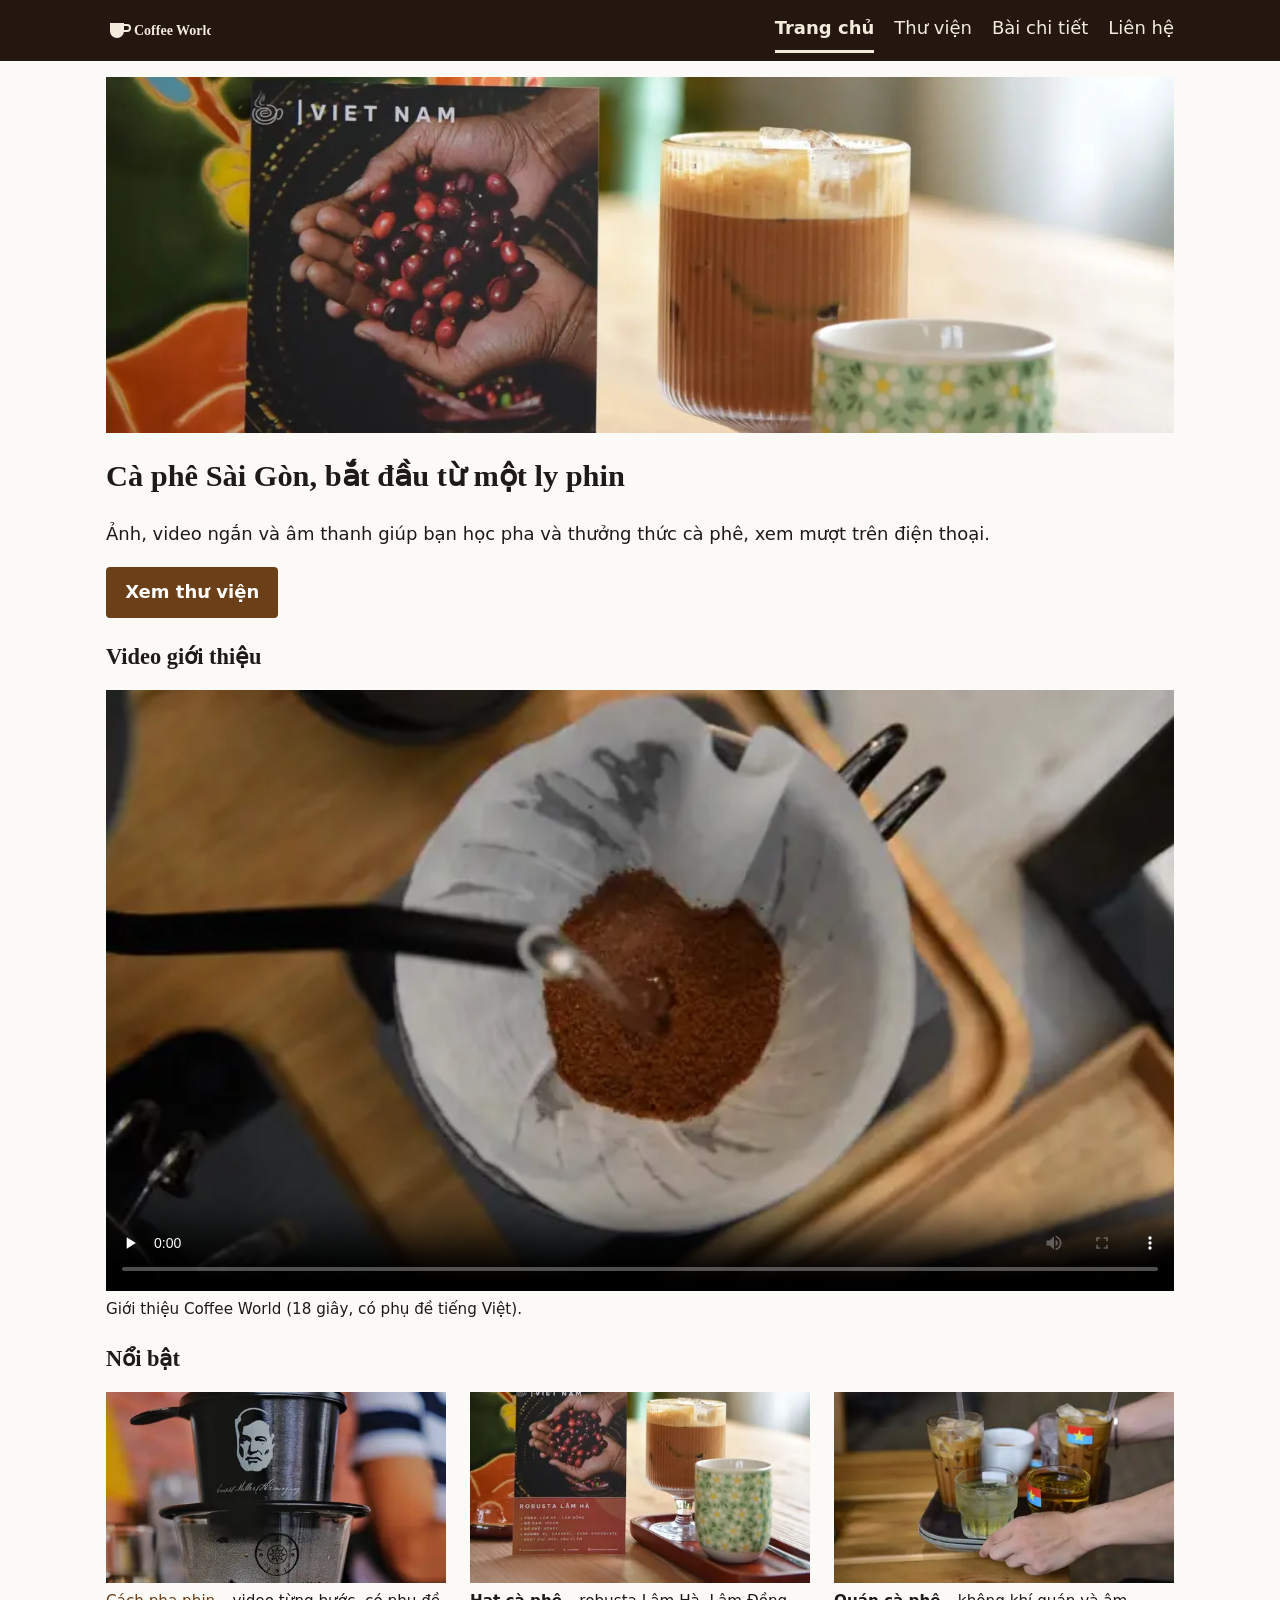
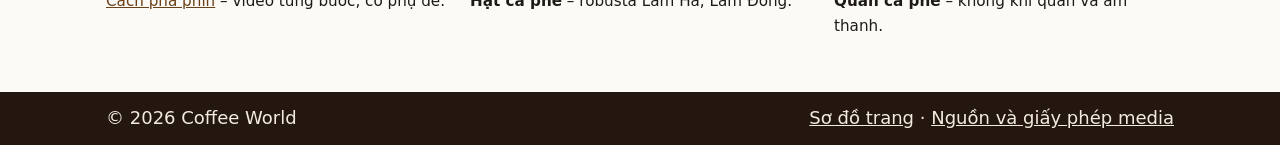
<file: index.html>
<!DOCTYPE html>
<html lang="vi">
<head>
<meta charset="utf-8">
<meta name="viewport" content="width=device-width, initial-scale=1">
<title>Trang chủ | Coffee World</title>
<meta name="description" content="Học pha và thưởng thức cà phê bằng ảnh, video ngắn và âm thanh.">
<link rel="stylesheet" href="css/site.css">
</head>
<body>
<a class="skip" href="#main">Bỏ qua điều hướng</a>
<header>
<div class="bar">
<a class="logo" href="index.html"><img src="img/logo.svg" width="105" height="30" alt="Coffee World – về trang chủ"></a>
<nav aria-label="Menu chính"><ul><li><a href="index.html" aria-current="page">Trang chủ</a></li><li><a href="library.html">Thư viện</a></li><li><a href="detail.html">Bài chi tiết</a></li><li><a href="contact.html">Liên hệ</a></li></ul></nav>
</div>
</header>
<main id="main">
<picture class="hero">
<img src="img/banner-1280.webp" srcset="img/banner-480.webp 480w, img/banner-960.webp 960w, img/banner-1280.webp 1280w" sizes="(min-width: 1100px) 1068px, 100vw" width="1280" height="427" alt="Thẻ giới thiệu hạt robusta Lâm Hà bên cạnh ly cà phê sữa đá">
</picture>
<section class="intro">
<h1>Cà phê Sài Gòn, bắt đầu từ một ly phin</h1>
<p>Ảnh, video ngắn và âm thanh giúp bạn học pha và thưởng thức cà phê, xem mượt trên điện thoại.</p>
<a class="btn" href="library.html">Xem thư viện</a>
</section>
<section>
<h2>Video giới thiệu</h2>
<figure class="video">
<video controls preload="none" poster="img/poster-intro.webp" width="640" height="360">
<source src="video/intro.mp4" type="video/mp4">
<source src="video/intro.webm" type="video/webm">
<track kind="subtitles" src="media/intro-vi.vtt" srclang="vi" label="Tiếng Việt" default>
<p>Trình duyệt không hỗ trợ video. <a href="video/intro.mp4">Tải video (MP4)</a>.</p>
</video>
<figcaption>Giới thiệu Coffee World (18 giây, có phụ đề tiếng Việt).</figcaption>
</figure>
</section>
<section>
<h2>Nổi bật</h2>
<ul class="grid">
<li><figure><img src="img/thumb-01.webp" width="480" height="270" loading="lazy" alt="Phin cà phê màu đen đặt trên ly thủy tinh"><figcaption><a href="detail.html">Cách pha phin</a> – video từng bước, có phụ đề.</figcaption></figure></li>
<li><figure><img src="img/thumb-02.webp" width="480" height="270" loading="lazy" alt="Thẻ giới thiệu hạt robusta Lâm Hà, ly cà phê sữa đá và tách nhỏ trên khay gỗ"><figcaption><strong>Hạt cà phê</strong> – robusta Lâm Hà, Lâm Đồng.</figcaption></figure></li>
<li><figure><img src="img/thumb-03.webp" width="480" height="270" loading="lazy" alt="Khay có hai ly cà phê sữa đá và hai ly trà đá được bưng ra bàn"><figcaption><strong>Quán cà phê</strong> – không khí quán và âm thanh.</figcaption></figure></li>
</ul>
</section>
</main>
<footer>
<div class="bar">
<p>© 2026 Coffee World</p>
<p><a href="sitemap.html">Sơ đồ trang</a> · <a href="media/README.md">Nguồn và giấy phép media</a></p>
</div>
</footer>
</body>
</html>
</file>
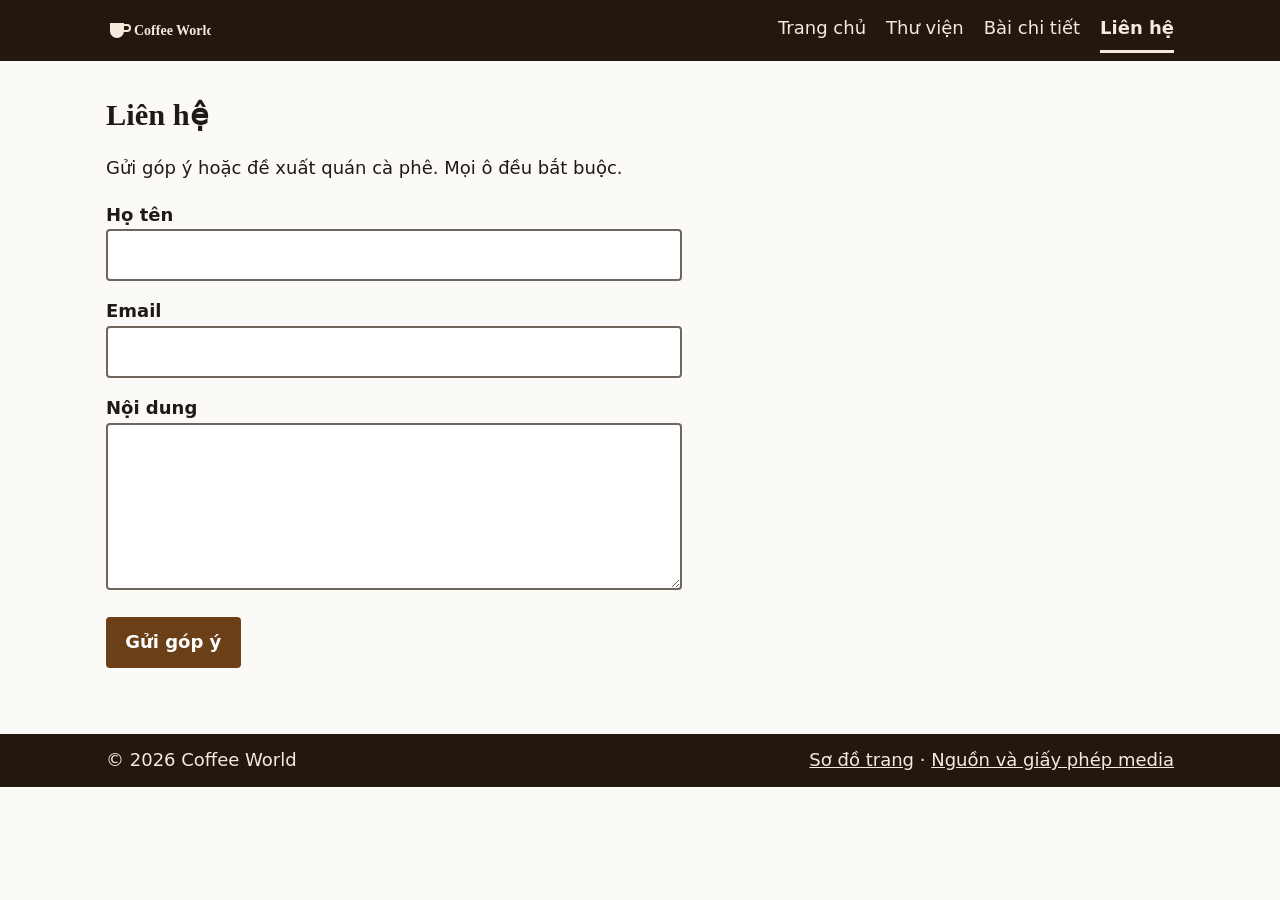
<file: contact.html>
<!DOCTYPE html>
<html lang="vi">
<head>
<meta charset="utf-8">
<meta name="viewport" content="width=device-width, initial-scale=1">
<title>Liên hệ | Coffee World</title>
<meta name="description" content="Gửi góp ý hoặc đề xuất quán cà phê cho Coffee World.">
<link rel="stylesheet" href="css/site.css">
</head>
<body>
<a class="skip" href="#main">Bỏ qua điều hướng</a>
<header>
<div class="bar">
<a class="logo" href="index.html"><img src="img/logo.svg" width="105" height="30" alt="Coffee World – về trang chủ"></a>
<nav aria-label="Menu chính"><ul><li><a href="index.html">Trang chủ</a></li><li><a href="library.html">Thư viện</a></li><li><a href="detail.html">Bài chi tiết</a></li><li><a href="contact.html" aria-current="page">Liên hệ</a></li></ul></nav>
</div>
</header>
<main id="main">
<h1>Liên hệ</h1>
<p>Gửi góp ý hoặc đề xuất quán cà phê. Mọi ô đều bắt buộc.</p>
<form action="mailto:ban@example.com" method="post" enctype="text/plain">
<label for="ten">Họ tên</label>
<input id="ten" name="ten" type="text" autocomplete="name" required>
<label for="email">Email</label>
<input id="email" name="email" type="email" autocomplete="email" required>
<label for="nd">Nội dung</label>
<textarea id="nd" name="noidung" rows="5" required></textarea>
<p><button class="btn" type="submit">Gửi góp ý</button></p>
</form>
</main>
<footer>
<div class="bar">
<p>© 2026 Coffee World</p>
<p><a href="sitemap.html">Sơ đồ trang</a> · <a href="media/README.md">Nguồn và giấy phép media</a></p>
</div>
</footer>
</body>
</html>
</file>
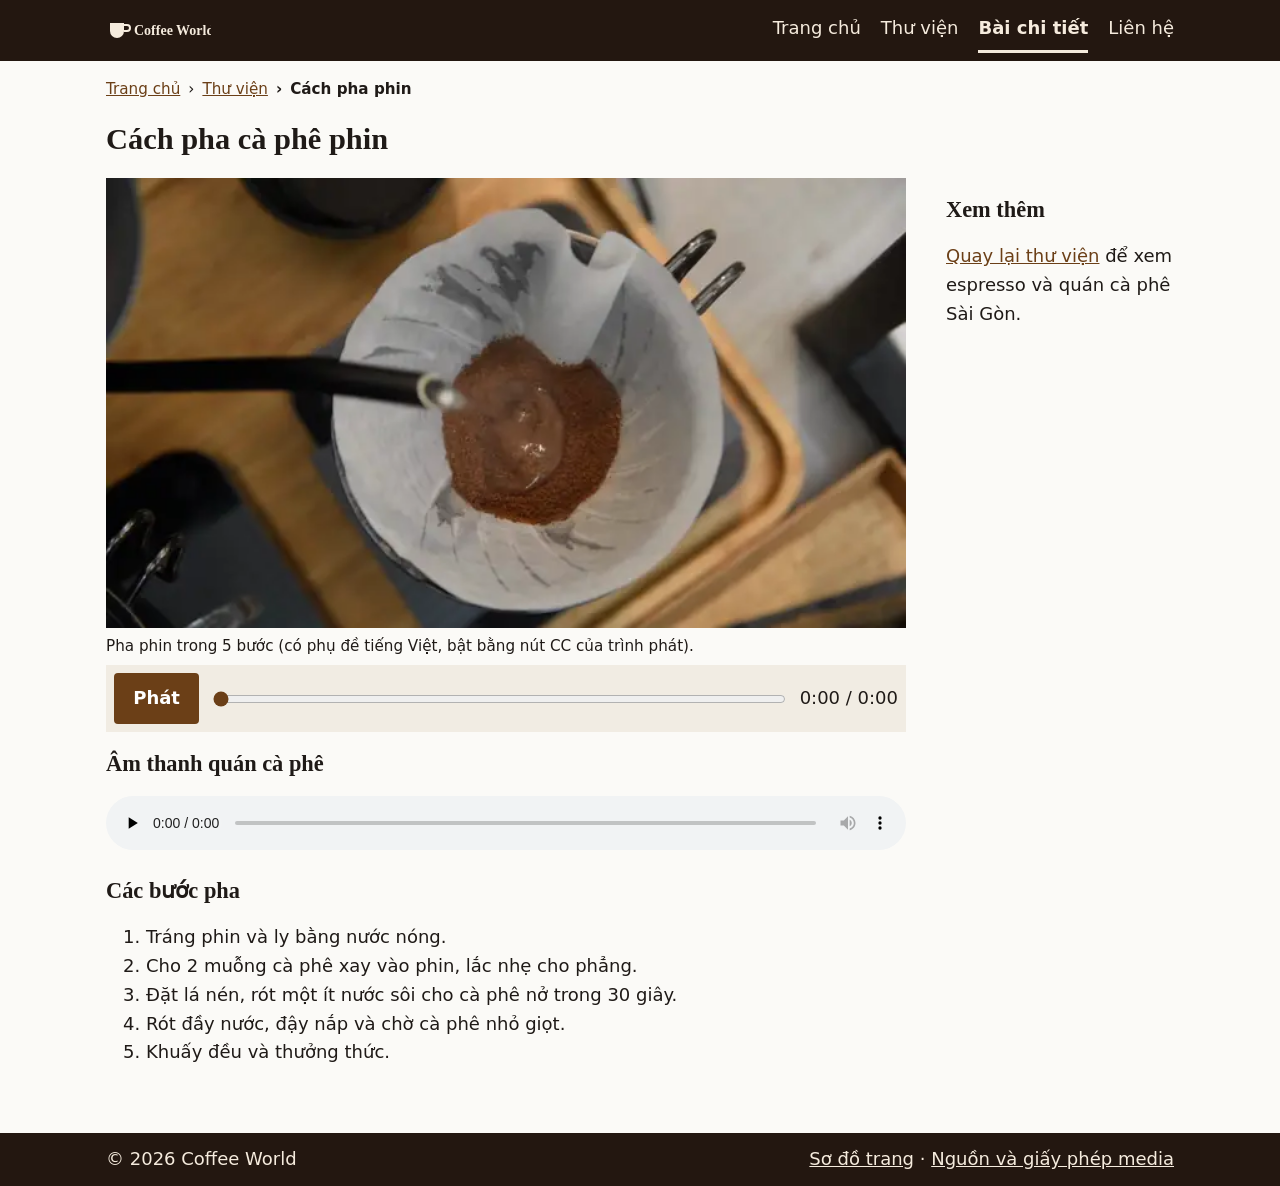
<file: detail.html>
<!DOCTYPE html>
<html lang="vi">
<head>
<meta charset="utf-8">
<meta name="viewport" content="width=device-width, initial-scale=1">
<title>Cách pha cà phê phin | Coffee World</title>
<meta name="description" content="Hướng dẫn pha cà phê phin bằng video có phụ đề và âm thanh.">
<link rel="stylesheet" href="css/site.css">
<script src="js/player.js" defer></script></head>
<body>
<a class="skip" href="#main">Bỏ qua điều hướng</a>
<header>
<div class="bar">
<a class="logo" href="index.html"><img src="img/logo.svg" width="105" height="30" alt="Coffee World – về trang chủ"></a>
<nav aria-label="Menu chính"><ul><li><a href="index.html">Trang chủ</a></li><li><a href="library.html">Thư viện</a></li><li><a href="detail.html" aria-current="page">Bài chi tiết</a></li><li><a href="contact.html">Liên hệ</a></li></ul></nav>
</div>
</header>
<main id="main">
<nav class="crumb" aria-label="Breadcrumb"><ol>
<li><a href="index.html">Trang chủ</a></li>
<li><a href="library.html">Thư viện</a></li>
<li aria-current="page">Cách pha phin</li>
</ol></nav>
<h1>Cách pha cà phê phin</h1>
<div class="detail">
<article>
<figure class="video">
<video id="v" controls preload="none" poster="img/poster-phin.webp" width="640" height="360">
<source src="video/phin.mp4" type="video/mp4">
<source src="video/phin.webm" type="video/webm">
<track kind="subtitles" src="media/phin-vi.vtt" srclang="vi" label="Tiếng Việt" default>
<p>Trình duyệt không hỗ trợ video. <a href="video/phin.mp4">Tải video (MP4)</a>.</p>
</video>
<figcaption>Pha phin trong 5 bước (có phụ đề tiếng Việt, bật bằng nút CC của trình phát).</figcaption>
</figure>
<div class="ctl" id="ctl" hidden>
<button class="btn" id="pp" type="button" aria-label="Phát video">Phát</button>
<input id="bar" type="range" min="0" max="100" step="0.1" value="0" aria-label="Tua video">
<span id="time">0:00 / 0:00</span>
</div>
<p id="msg" role="alert"></p>
<h2>Âm thanh quán cà phê</h2>
<audio controls preload="none">
<source src="audio/quan-ca-phe.mp3" type="audio/mpeg">
<source src="audio/quan-ca-phe.ogg" type="audio/ogg">
<p>Trình duyệt không hỗ trợ âm thanh. <a href="audio/quan-ca-phe.mp3">Tải tệp MP3</a>.</p>
</audio>
<h2>Các bước pha</h2>
<ol>
<li>Tráng phin và ly bằng nước nóng.</li>
<li>Cho 2 muỗng cà phê xay vào phin, lắc nhẹ cho phẳng.</li>
<li>Đặt lá nén, rót một ít nước sôi cho cà phê nở trong 30 giây.</li>
<li>Rót đầy nước, đậy nắp và chờ cà phê nhỏ giọt.</li>
<li>Khuấy đều và thưởng thức.</li>
</ol>
</article>
<aside aria-label="Bài liên quan">
<h2>Xem thêm</h2>
<p><a href="library.html">Quay lại thư viện</a> để xem espresso và quán cà phê Sài Gòn.</p>
</aside>
</div>
</main>
<footer>
<div class="bar">
<p>© 2026 Coffee World</p>
<p><a href="sitemap.html">Sơ đồ trang</a> · <a href="media/README.md">Nguồn và giấy phép media</a></p>
</div>
</footer>
</body>
</html>
</file>
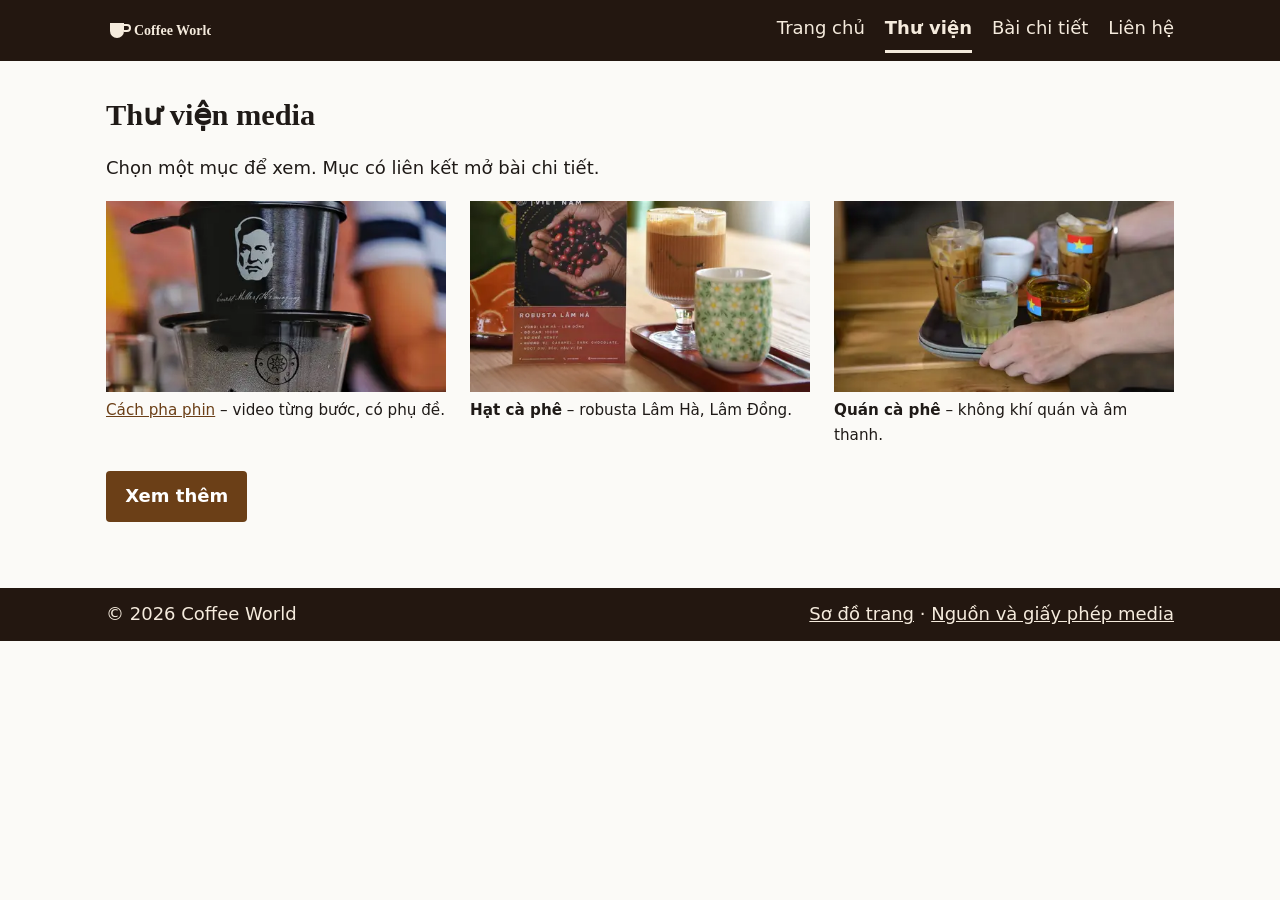
<file: library.html>
<!DOCTYPE html>
<html lang="vi">
<head>
<meta charset="utf-8">
<meta name="viewport" content="width=device-width, initial-scale=1">
<title>Thư viện media | Coffee World</title>
<meta name="description" content="Thư viện ảnh, video và âm thanh về cà phê.">
<link rel="stylesheet" href="css/site.css">
<script src="js/more.js" defer></script></head>
<body>
<a class="skip" href="#main">Bỏ qua điều hướng</a>
<header>
<div class="bar">
<a class="logo" href="index.html"><img src="img/logo.svg" width="105" height="30" alt="Coffee World – về trang chủ"></a>
<nav aria-label="Menu chính"><ul><li><a href="index.html">Trang chủ</a></li><li><a href="library.html" aria-current="page">Thư viện</a></li><li><a href="detail.html">Bài chi tiết</a></li><li><a href="contact.html">Liên hệ</a></li></ul></nav>
</div>
</header>
<main id="main">
<h1>Thư viện media</h1>
<p>Chọn một mục để xem. Mục có liên kết mở bài chi tiết.</p>
<ul class="grid" id="grid">
<li><figure><img src="img/thumb-01.webp" width="480" height="270" loading="lazy" alt="Phin cà phê màu đen đặt trên ly thủy tinh"><figcaption><a href="detail.html">Cách pha phin</a> – video từng bước, có phụ đề.</figcaption></figure></li>
<li><figure><img src="img/thumb-02.webp" width="480" height="270" loading="lazy" alt="Thẻ giới thiệu hạt robusta Lâm Hà, ly cà phê sữa đá và tách nhỏ trên khay gỗ"><figcaption><strong>Hạt cà phê</strong> – robusta Lâm Hà, Lâm Đồng.</figcaption></figure></li>
<li><figure><img src="img/thumb-03.webp" width="480" height="270" loading="lazy" alt="Khay có hai ly cà phê sữa đá và hai ly trà đá được bưng ra bàn"><figcaption><strong>Quán cà phê</strong> – không khí quán và âm thanh.</figcaption></figure></li>
</ul>
<p><button class="btn" id="more" type="button">Xem thêm</button></p>
<p id="more-msg" role="status"></p>
</main>
<footer>
<div class="bar">
<p>© 2026 Coffee World</p>
<p><a href="sitemap.html">Sơ đồ trang</a> · <a href="media/README.md">Nguồn và giấy phép media</a></p>
</div>
</footer>
</body>
</html>
</file>
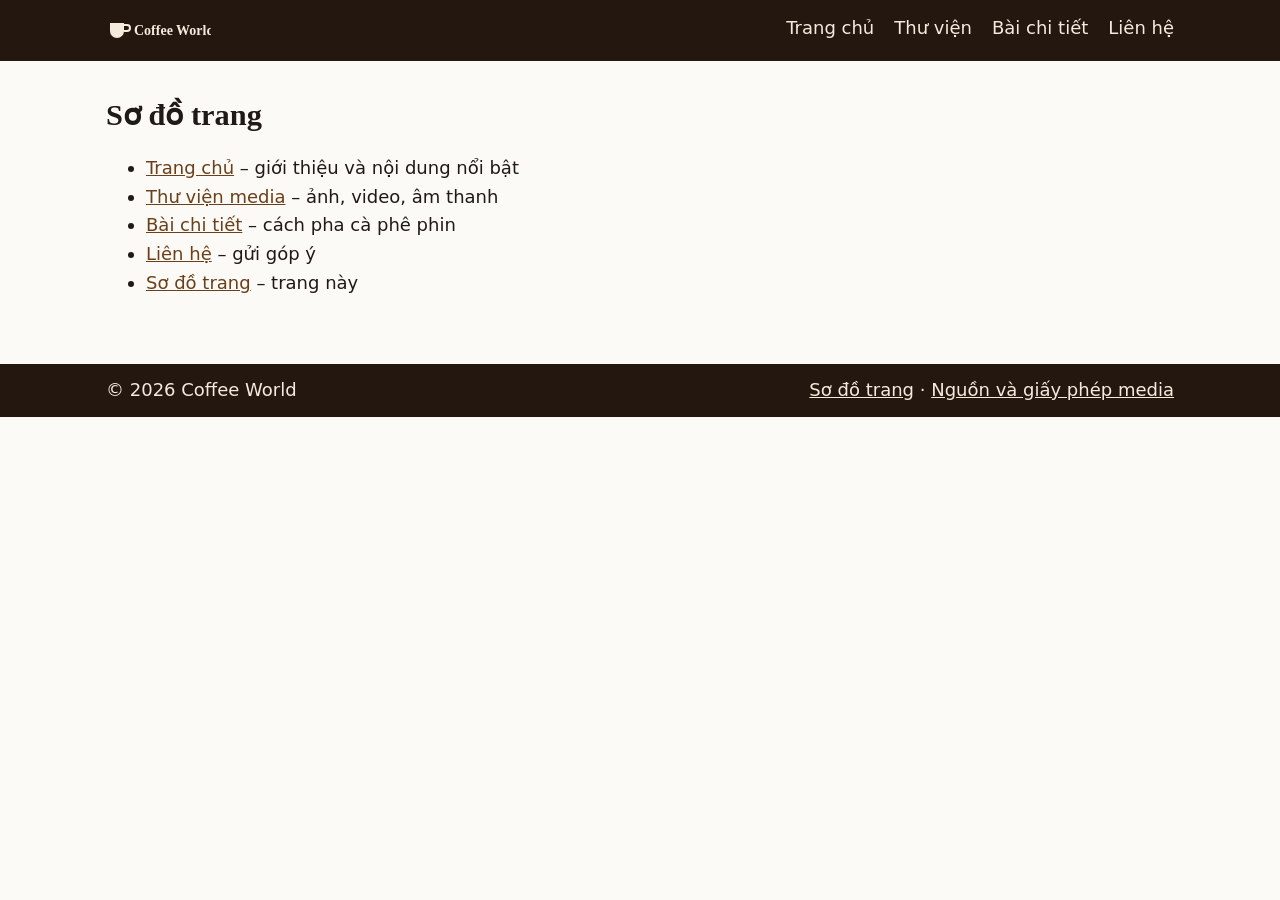
<file: sitemap.html>
<!DOCTYPE html>
<html lang="vi">
<head>
<meta charset="utf-8">
<meta name="viewport" content="width=device-width, initial-scale=1">
<title>Sơ đồ trang | Coffee World</title>
<meta name="description" content="Danh sách các trang của Coffee World.">
<link rel="stylesheet" href="css/site.css">
</head>
<body>
<a class="skip" href="#main">Bỏ qua điều hướng</a>
<header>
<div class="bar">
<a class="logo" href="index.html"><img src="img/logo.svg" width="105" height="30" alt="Coffee World – về trang chủ"></a>
<nav aria-label="Menu chính"><ul><li><a href="index.html">Trang chủ</a></li><li><a href="library.html">Thư viện</a></li><li><a href="detail.html">Bài chi tiết</a></li><li><a href="contact.html">Liên hệ</a></li></ul></nav>
</div>
</header>
<main id="main">
<h1>Sơ đồ trang</h1>
<ul>
<li><a href="index.html">Trang chủ</a> – giới thiệu và nội dung nổi bật</li>
<li><a href="library.html">Thư viện media</a> – ảnh, video, âm thanh</li>
<li><a href="detail.html">Bài chi tiết</a> – cách pha cà phê phin</li>
<li><a href="contact.html">Liên hệ</a> – gửi góp ý</li>
<li><a href="sitemap.html" aria-current="page">Sơ đồ trang</a> – trang này</li>
</ul>
</main>
<footer>
<div class="bar">
<p>© 2026 Coffee World</p>
<p><a href="sitemap.html">Sơ đồ trang</a> · <a href="media/README.md">Nguồn và giấy phép media</a></p>
</div>
</footer>
</body>
</html>
</file>
<file: css/site.css>
/* Tương phản (ước tính, kiểm tra lại bằng WebAIM): chữ #1f1a17 / nền #fbfaf7 ≈ 16:1;
   nút trắng / #6b3f17 ≈ 9:1; chữ #f5ebdd / header #231710 ≈ 14:1. */
:root{--ink:#1f1a17;--paper:#fbfaf7;--esp:#231710;--brown:#6b3f17;--steel:#2f4858;--sand:#f1ece3;--cream:#f5ebdd}
*{box-sizing:border-box}
body{margin:0;font:1.125rem/1.6 system-ui,-apple-system,"Segoe UI",Roboto,sans-serif;color:var(--ink);background:var(--paper)}
h1,h2{font-family:Georgia,"Times New Roman",serif;line-height:1.2}
h1{font-size:1.9rem}
h2{font-size:1.4rem}
img,video{max-width:100%;height:auto;display:block}
a{color:var(--brown)}
:focus-visible{outline:3px solid var(--steel);outline-offset:2px}
.skip{position:absolute;left:-999px}
.skip:focus{left:8px;top:8px;background:#fff;padding:8px;z-index:9}
header,footer{background:var(--esp);color:var(--cream)}
footer{margin-top:2rem}
footer a{color:var(--cream)}
.bar{max-width:1100px;margin:0 auto;padding:.5rem 1rem;display:flex;flex-wrap:wrap;align-items:center;justify-content:space-between;gap:.5rem}
.bar p{margin:.25rem 0}
.logo img{width:105px;height:30px}
nav ul{display:flex;flex-wrap:wrap;gap:.25rem 1.25rem;list-style:none;margin:0;padding:0}
header nav a{color:var(--cream);text-decoration:none;display:inline-block;padding:.4rem 0;border-bottom:3px solid transparent;transition:border-color .2s}
header nav a:hover{border-bottom-color:#c9a37a}
header nav a[aria-current="page"]{font-weight:700;border-bottom-color:var(--cream)}
main{max-width:1100px;margin:0 auto;padding:1rem}
.hero,.hero img{width:100%}
.btn{display:inline-block;background:var(--brown);color:#fff;font:inherit;font-weight:700;padding:.7rem 1.2rem;border:0;border-radius:4px;text-decoration:none;cursor:pointer;transition:background .2s}
.btn:hover{background:#4f2d0e}
.btn:disabled{opacity:.6;cursor:wait}
.video video{width:100%;aspect-ratio:16/9;background:#000}
figure{margin:0}
figcaption{font-size:.95rem;padding:.4rem 0}
.intro .btn{margin-bottom:.5rem}
.grid{display:grid;grid-template-columns:1fr;gap:1rem;list-style:none;margin:0;padding:0}
.grid img{width:100%;aspect-ratio:16/9;object-fit:cover}
.ctl{display:flex;align-items:center;gap:.75rem;background:var(--sand);padding:.5rem}
.ctl[hidden]{display:none}
.ctl input{flex:1;min-width:0;accent-color:var(--brown)}
.crumb ol{display:flex;flex-wrap:wrap;gap:.5rem;list-style:none;margin:0;padding:0;font-size:.95rem}
.crumb li+li::before{content:"›";margin-right:.5rem}
.crumb [aria-current]{font-weight:700}
label{display:block;font-weight:700;margin-top:1rem}
input[type=text],input[type=email],textarea{width:100%;max-width:36rem;font:inherit;padding:.6rem;border:2px solid #6f665d;border-radius:4px;background:#fff}
audio{width:100%}
@media (min-width:768px){.grid{grid-template-columns:1fr 1fr}}
@media (min-width:1100px){.grid{grid-template-columns:repeat(3,1fr);gap:1.5rem}.detail{display:grid;grid-template-columns:800px 1fr;gap:40px}}
@media (prefers-reduced-motion:reduce){*{transition:none!important;animation:none!important;scroll-behavior:auto!important}}
</file>
